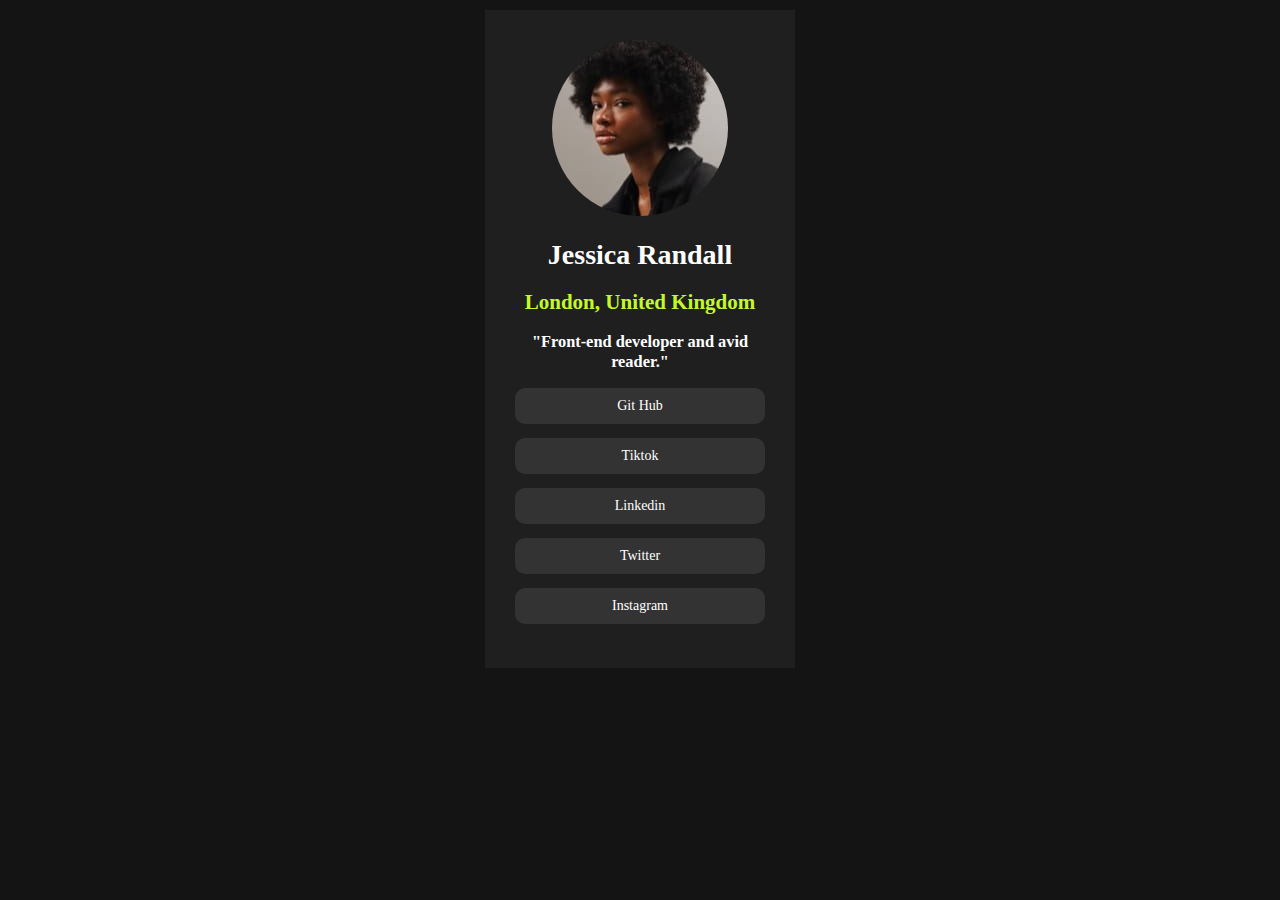
<file: index.html>
<!DOCTYPE html>
<html lang="en">
<head>
    <meta charset="UTF-8">
    <meta name="viewport" content="width=device-width, initial-scale=1.0">
    <title>Document</title>
    <link rel="stylesheet" href="index.css">
</head>
<body>
    <div class="first">
<img src="avatar-jessica.jpeg" alt="img">
<h1>Jessica Randall</h1>
<h2>London, United Kingdom</h2>
<h3>"Front-end developer and avid reader."</h3>
<p>Git Hub</p>
<p>Tiktok</p>
<p>Linkedin</p>
<p>Twitter</p>
<p>Instagram</p>
    </div>
</body>
</html>
</file>
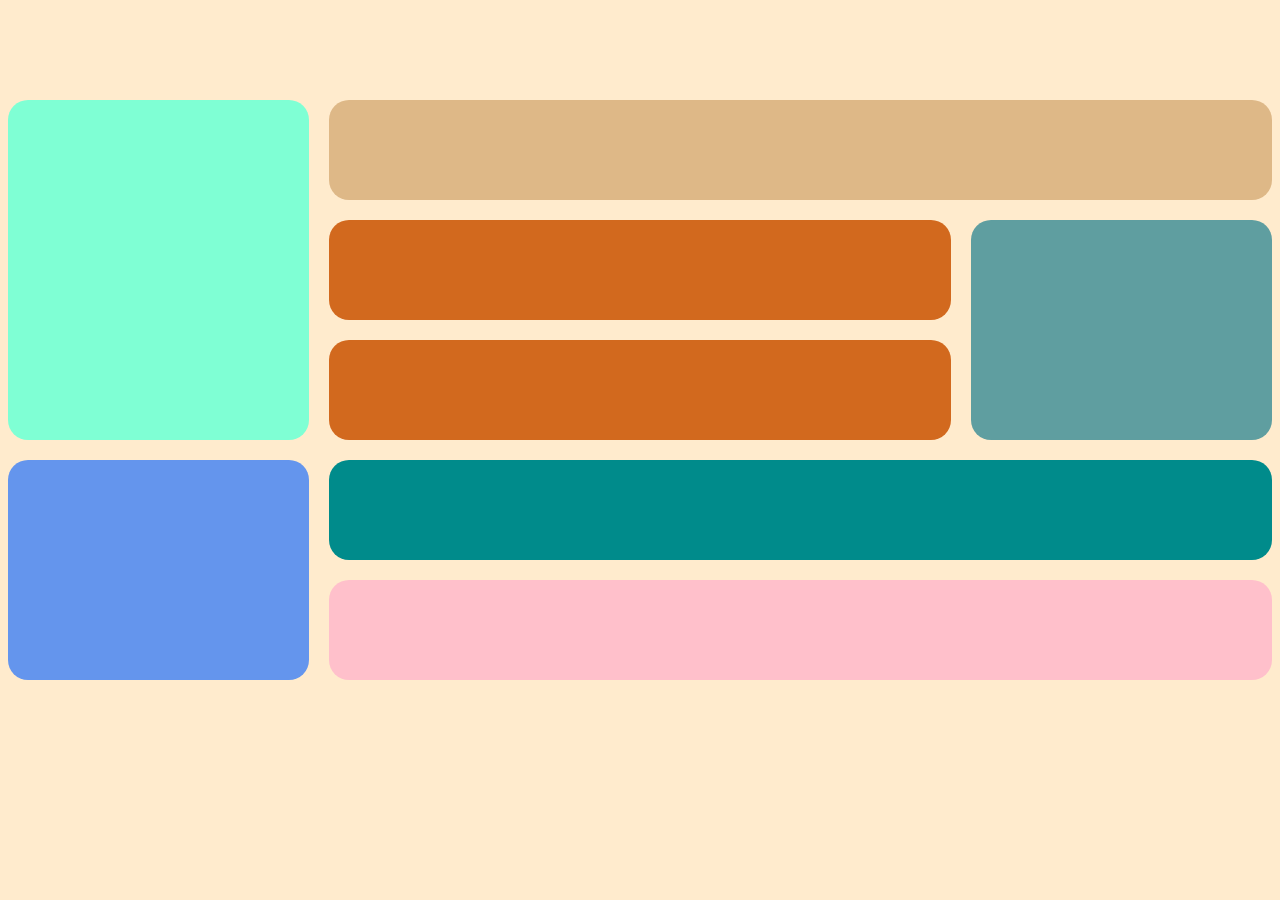
<file: gridwork.html>
<!DOCTYPE html>
<html lang="en">
<head>
    <meta charset="UTF-8">
    <meta name="viewport" content="width=device-width, initial-scale=1.0">
    <title>Document</title>
    <link rel="stylesheet" href="gridwork.css">
</head>
<body>
    <div class="container">
    <div class="Header"></div>
    <div class="main"></div>
    <div class="Section"></div>
    <div class="Aside"></div>
    <div class="Nav"></div>
    <div class="Footer"></div>
    <div class="Side"></div>
    <div class="Better"></div>
    </div>
</body>
</html>
</file>
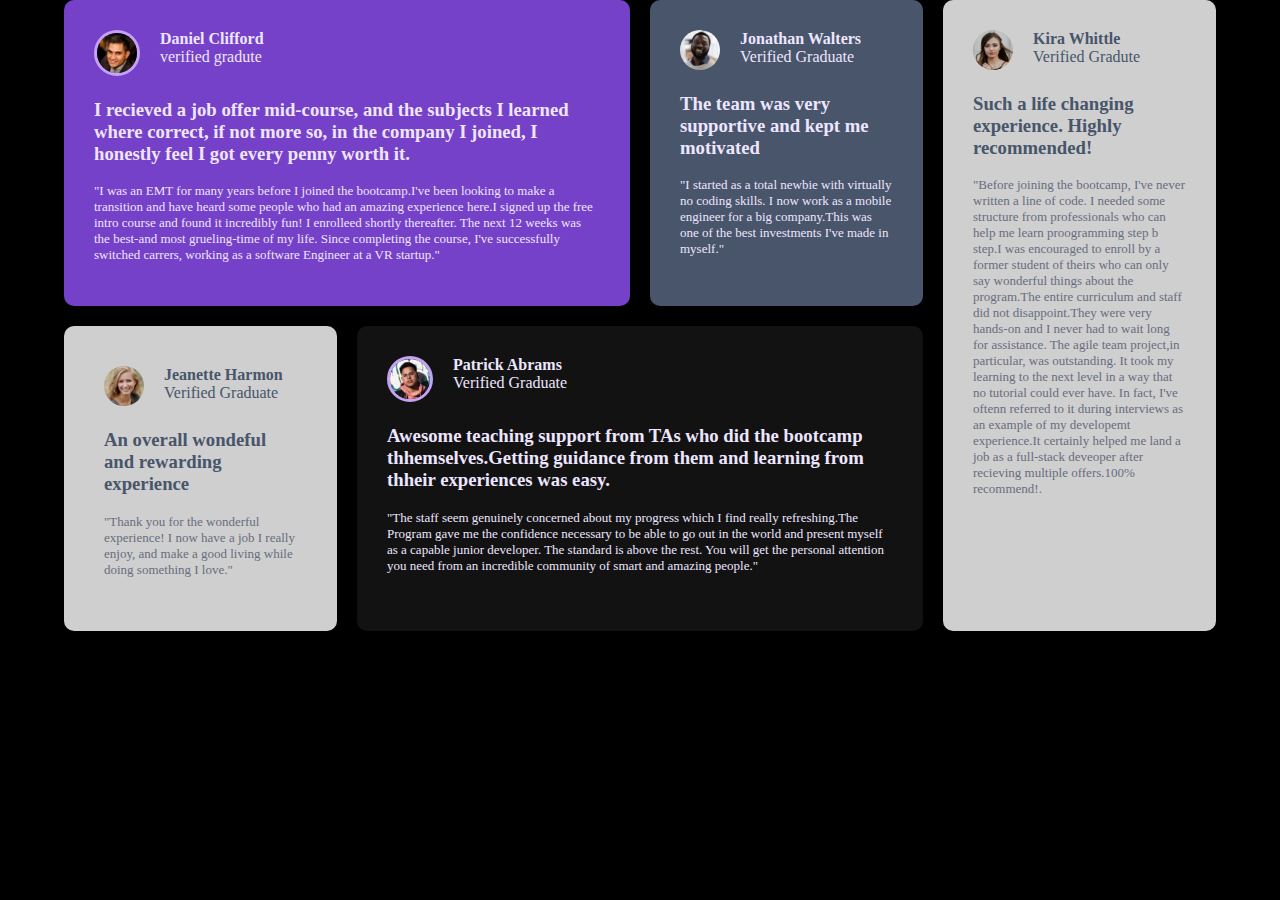
<file: testimonial.html>
<!DOCTYPE html>
<html lang="en">
<head>
    <meta charset="UTF-8">
    <meta name="viewport" content="width=device-width, initial-scale=1.0">
    <title>Document</title>
    <link rel="stylesheet" href="testimonial.css">
</head>
<body>
    <div class="container">
<div class="Header">
    <div class="pick">
        <div><img src="image-daniel.jpg" alt="img"></div>
       <div> <b>Daniel Clifford</b> <br>verified gradute</div>
       
    </div>
    <h3>I recieved a job offer mid-course, and the subjects I learned where correct, if not more so, in the company I joined, I honestly feel I got every penny worth it.</h3>
    <p>"I was an EMT for many years before I joined the bootcamp.I've been looking to make a transition and have heard some people who had an amazing experience here.I signed up the free intro course and found it incredibly fun! I enrolleed shortly thereafter. The next 12 weeks was the best-and most grueling-time of my life. Since completing the course, I've successfully switched carrers, working as a software Engineer at a VR startup." </p>
</div>
<div class="Section">
    <div class="pick">
<div><img src="image-jonathan.jpg" style="border: white;" alt=""></div>
<div><b>Jonathan Walters</b><br>Verified Graduate</div>
    </div>
    <h3>The team was very supportive and kept me motivated</h3>
    <p>"I started as a total newbie with virtually no coding skills. I now work as a mobile engineer for a big company.This was one of the best investments I've made in myself."</p>

</div>
<div class="Main">
    <div class="pick">
        <div ><img style="border: white;" src="image-kira.jpg" alt=""></div>
        <div  style="color: hsl(217, 19%, 35%);"><b>Kira Whittle</b><br>Verified Gradute</div>
    </div>
    <h3 style="color: hsl(217, 19%, 35%);">Such a life changing experience. Highly recommended!</h3>
    <p style="color: hsl(224, 10%, 45%);">"Before joining the bootcamp, I've never written a line of code. I needed some structure from professionals who can help me learn proogramming step b step.I was encouraged to enroll by a former student of theirs who can only say wonderful things about the program.The entire curriculum and staff did not disappoint.They were very hands-on and I never had to wait long for assistance. The agile team project,in particular, was outstanding. It took my learning to the next level in a way that no tutorial could ever have. In fact, I've oftenn referred to it during interviews as an example of my developemt experience.It certainly helped me land a job as a full-stack deveoper after recieving multiple offers.100% recommend!.</p>
</div>

<div class="Aside">
    <div class="pick">
    <div><img  style="border: white;" src="image-jeanette.jpg" alt=""></div>
    <div style="color: hsl(217, 19%, 35%);">
        <b>Jeanette Harmon</b><br>Verified Graduate
    </div>
    
    </div>
    <h3 style="color: hsl(217, 19%, 35%);">An overall wondeful and rewarding experience</h3>
    <p style="color: hsl(224, 10%, 45%);">"Thank you for the wonderful experience! I now have a job I really enjoy, and make a good living while doing something I love."</p>
</div>
<div class="Footer">
    <div class="pick">
    <div><img src="image-patrick.jpg" alt=""></div>
    <div><b>Patrick Abrams</b><br>Verified Graduate</div>
    </div>
    <h3>Awesome teaching support from TAs who did the bootcamp thhemselves.Getting guidance from them and learning  from thheir experiences was easy.</h3>
    <p>"The staff seem genuinely concerned about my progress which I find really refreshing.The Program gave me the confidence necessary to be able to go out in the world and present myself as a capable junior developer. The standard is above the rest. You  will get the personal attention you need from an incredible community of smart and amazing people."</p>
</div>
    </div>
    
</body>
</html>
</file>
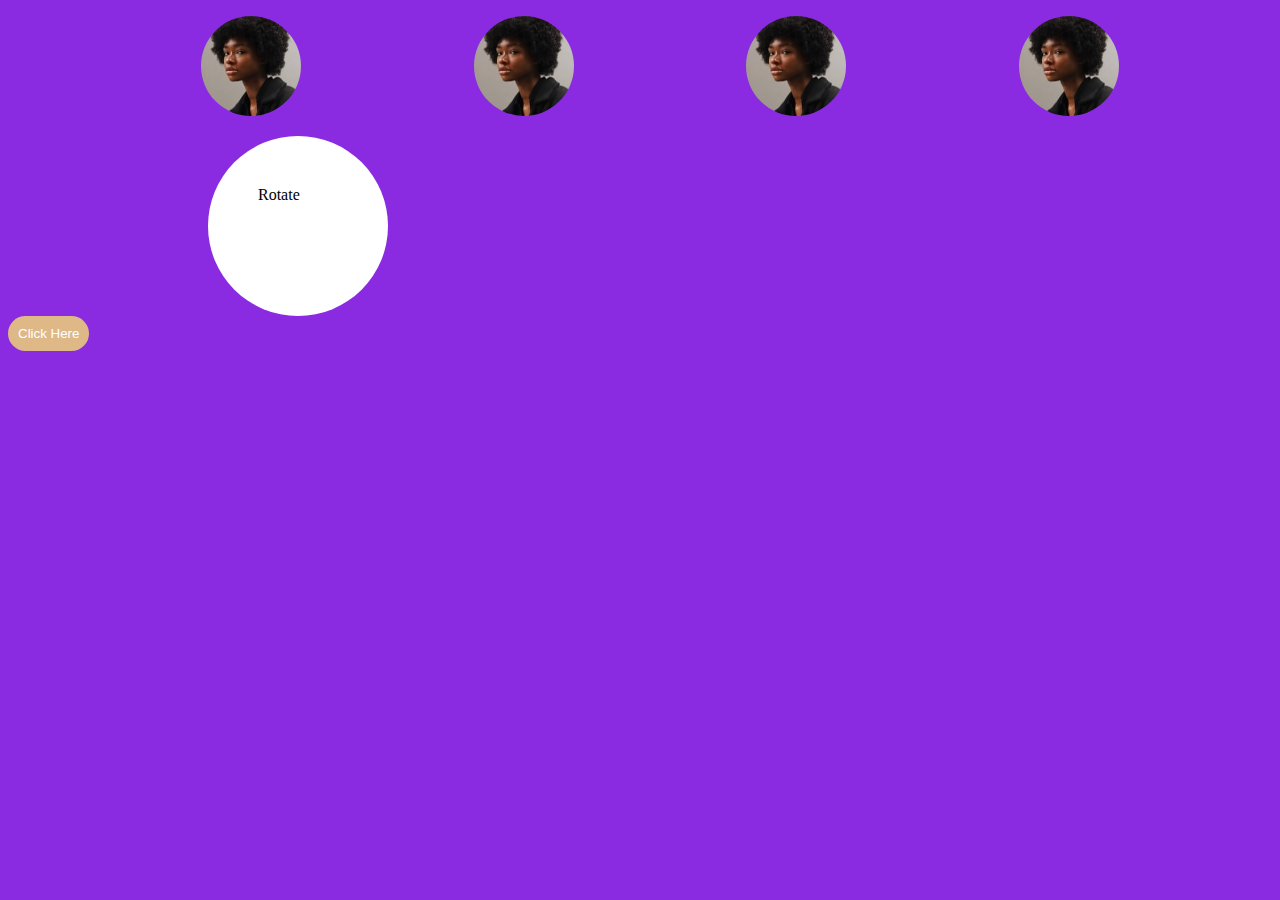
<file: transform.html>
<!DOCTYPE html>
<html lang="en">
<head>
    <meta charset="UTF-8">
    <meta name="viewport" content="width=device-width, initial-scale=1.0">
    <title>Document</title>
    <link rel="stylesheet" href="transform.css">
</head>
<body>
    <div class="move" >
        <ul>
    <li><img src="avatar-jessica.jpeg" alt=""></li>
    <li><img src="avatar-jessica.jpeg" alt=""></li>
    <li> <img src="avatar-jessica.jpeg" alt=""></li>
    <li><img src="avatar-jessica.jpeg" alt=""></li>
    </ul>
    </div>
    <div class="Rotate">Rotate</div>
    <button class="button" >Click Here</button>
    <script>
        // function button () {
        //     const but_1 = document.querySelector('.button');
        //     if(but_1.classList.contains('but_3')){
        //         but_1.classList.add('but_3')
        //     } else{
        //         but.classList.remove('but_3')
        //     }
        
    </script>
</body>
</html>
</file>
<file: index.css>
body{
margin: 0%;
padding: 0%;
background-color: hsl(0, 0%, 8%);
margin-top: 10px;
color: white;
font-size: 14px;
}
.first{
background-color: hsl(0, 0%, 12%);
max-width:250px;
padding: 30px;
margin: auto;
text-align: center;
}
h2{
   color:hsl(75, 94%, 57%) ; 
}
img{
    border-radius: 50%;
}
p{
    background-color: hsl(0, 0%, 20%);
    padding: 10px;
    border-radius: 10px;
}
@media screen and(max-width:760px){
    .first{
        max-width: 760px;
    }
}
</file>
<file: gridwork.css>
body{
    background-color: blanchedalmond;
    margin-top: 100px;
}
.container{
    display: grid;
    grid-template-columns: repeat(4,1fr);
    grid-auto-rows: minmax(100px,auto);
    margin: auto;
    grid-gap: 20px;
}
.Header{
grid-column: 1/1;
grid-row: 1/4;
background-color: aquamarine;
border-radius: 20px;
}
.main{
    grid-column: 2/5;
    grid-row: 1/1;
    background-color: burlywood;
    border-radius: 20px;

}
.Section{
    grid-column: 2/4;
    border-radius: 20px;
    background-color: chocolate;
}
.Aside{
    grid-column: 2/4;
    background-color: chocolate;
     border-radius: 20px;

}
.Nav{
    grid-column: 4/5;
    grid-row: 2/4;
    background-color: cadetblue;
    border-radius: 20px;
}
.Footer{
grid-column: 1/1;
grid-row: 4/6;
background-color: cornflowerblue;
border-radius: 20px;
}
.Side{
    grid-column: 2/5;
    background-color: darkcyan;
    border-radius: 20px;
}
.Better{
    grid-column:2/5 ;
    background-color: pink;
    border-radius: 20px;
}
</file>
<file: testimonial.css>
body{
    margin: 0%;
    padding: 0%;
    color: hsl(260, 100%, 95%);
background-color: black;
}
.container{
    display: grid;
    margin: auto;
    grid-template-columns: repeat(4, 1fr);
    grid-auto-rows: minmax(300px, auto);
    grid-auto-columns: minmax(200px, auto);
    max-width: 90%;
    grid-gap: 20px;
    max-height: 60%;
}
p{
    font-size: small;
}
.Header{
    padding: 30px;
    grid-column: 1/3;
    grid-row: 1/1;
    background-color: hsl(263, 55%, 52%);
    border-radius: 10px;
    transition: scale(1s) ;
}
.Header:hover{
    transform: scale(1.06);
}
.pick{
    display: flex;
    gap: 20px;
    
}
img{
    border: 3px solid hsl(264, 82%, 80%);
    border-radius: 50%;
    width:40px;
}
.Section{
    padding: 30px;
    grid-column: 3/4;
    background-color: hsl(217, 19%, 35%);
    border-radius: 10px;
    transition: scale(1s) ;
}
.Section:hover{
    transform: scale(1.06);
}
.Main{
    padding: 30px;
    grid-column: 4/5;
    grid-row: 1/3;
    background-color: hsl(0, 0%, 81%);
    border-radius: 10px;
     transition: scale(1s) ;
}
.Main:hover{
     transform: scale(1.06);
}
.Aside{
    padding: 40px;
    grid-column:1/1 ;
    grid-row: 2/2;
    background-color: hsl(0, 0%, 81%);
    border-radius: 10px;
     transition: scale(1s) ;
}
.Aside:hover{
 transform: scale(1.06);
}
.Footer{
    padding: 30px;
    grid-column:2/4 ;
    background-color: hsl(0, 0%, 7%);
    border-radius: 10px;
     transition: scale(1s) ;
}
.Footer:hover{
 transform: scale(1.06);
 box-shadow: 4px 4px 4px purple;
}
</file>
<file: transform.css>
body{
background-color: blueviolet;

}
img{
    border-radius: 50%;
    width: 100px;
}
.move{
   /* transform: translateX(-200px);
    transform: translateY(200px);*/
    /*transform: translate(200px,100px)*/
    /*transition: 1s 0.3s ease-in;*/
    animation: wander 20s infinite linear;
    
}
ul{
    display: flex;
    justify-content: space-evenly;
    gap: 20px;
    list-style: none;
}
/*.move:hover{
    transform: rotateY(360deg);
    
    
}*/
.button{
    padding: 10px;
    color: white;
    background-color: burlywood;
    border-radius: 50px;
    border: 1px burlywood;
    transition: scale (0.5s);
  
}


.button:hover{
      transform: scale(0.7);
}
.Rotate{
    width: 80px;
    border: 1px soild black;
    background-color: white;
    border-radius: 50%;
    padding:50px ;
    height: 80px;
    margin: 0px 200px auto;
    transition: 1s 0.3s ease-in;
   /* animation-name: drive;
    animation-duration: 3s;
    animation-iteration-count: infinite;
    animation-direction: alternate;
    animation-timing-function: cubic-bezier(0.25, 0.46, 0.45, 0.94);*/
animation: drive 3s infinite alternate cubic-bezier(0.25, 0.46, 0.45, 0.94);
}
/*.Rotate:hover{
    transform: rotate(360deg);
    background-color: chocolate;}*/
@keyframes drive{
    from{transform: translate(0);}
    to {transform:translateY(200px); }
    
}
@keyframes wander{
    0%{ transform:translatex(-1300px)}
    10%{transform: translatex(-1100px);}
    20%{ transform: translatex(-900px);}
    30%{ transform: translatex(-700px);}
    40%{ transform: translatex(-500px);}
    50%{ transform: translatex(-300px);}
    60%{ transform: translatex(-100px);}
    70%{ transform: translatex(200px);}
    80%{ transform: translateX(500px);}
    90%{ transform: translateX(800px);}
    100%{ transform: translateX(1300px);}
}
.but_3{
    transition:1s}
</file>
